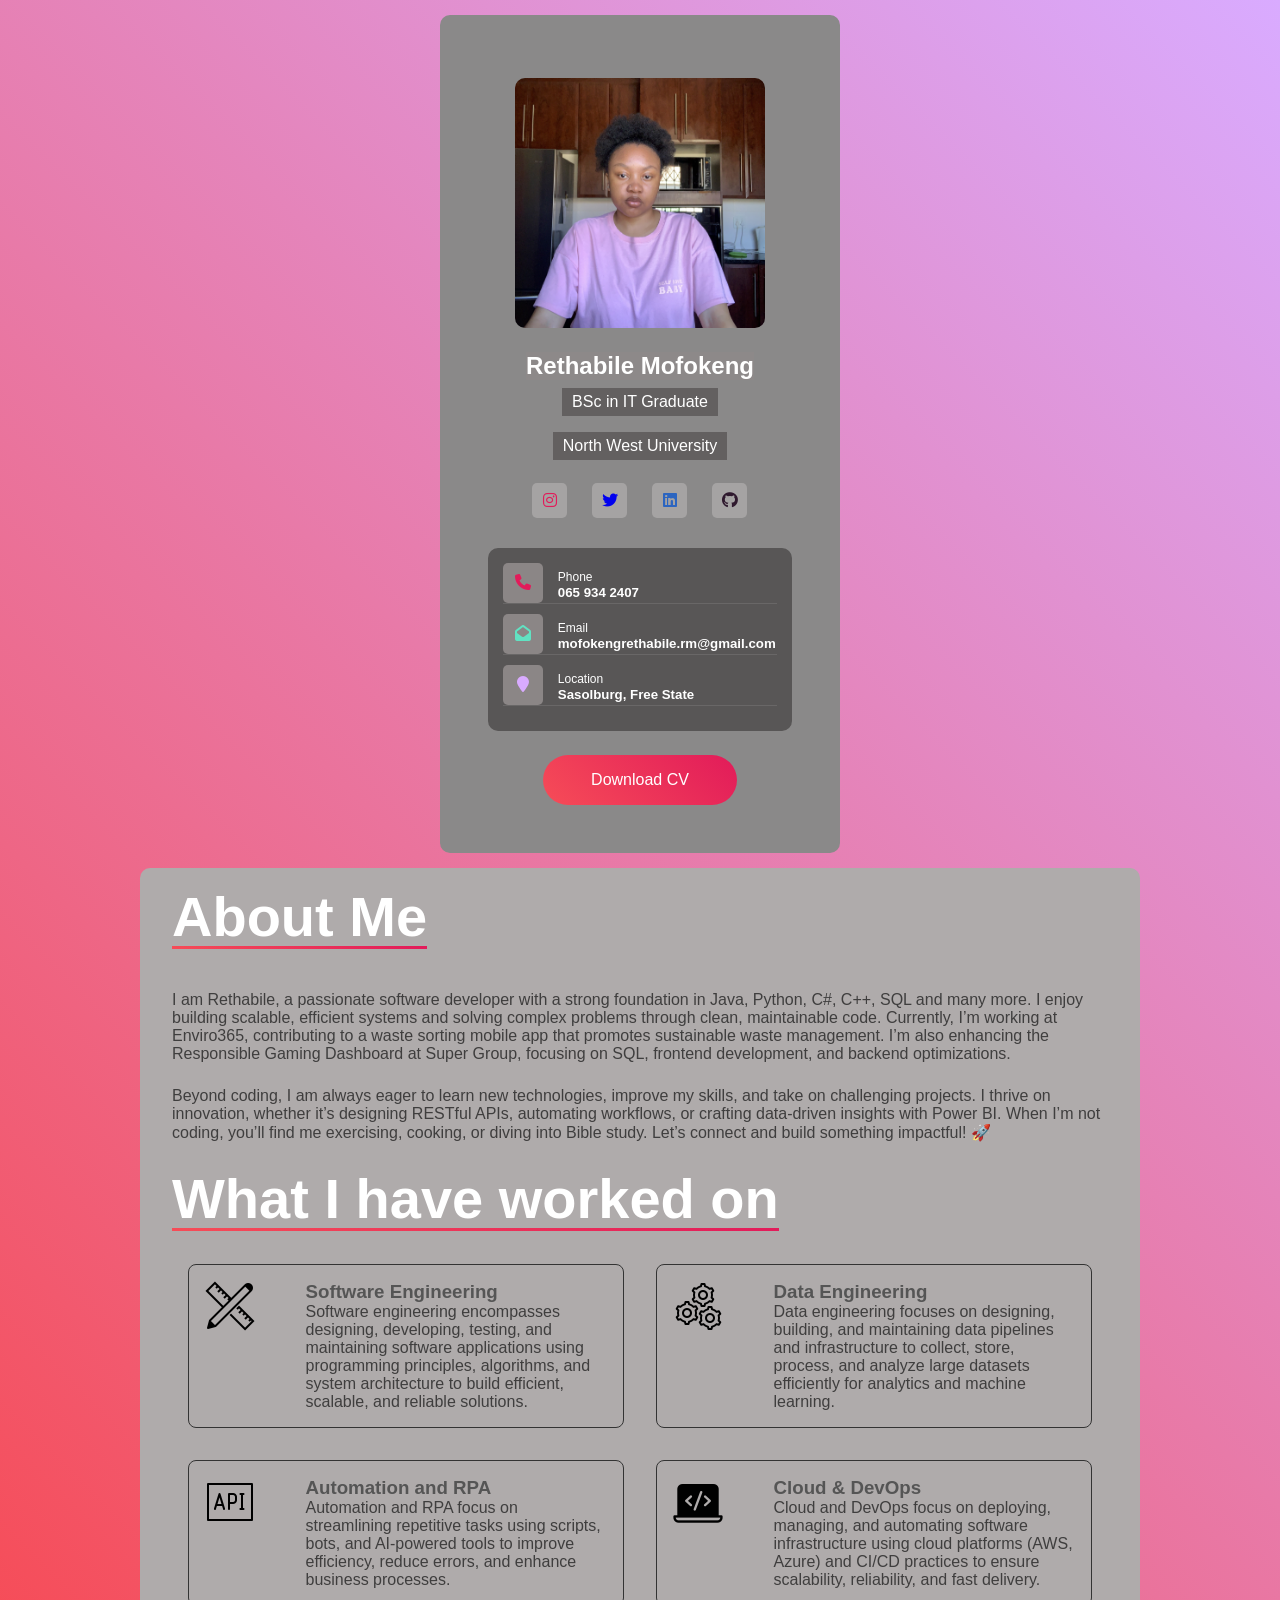
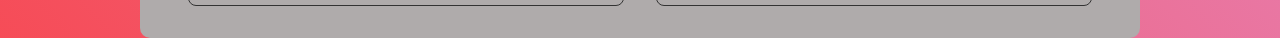
<file: index.html>
<!DOCTYPE html>
<html>
  <head>
    <meta charset="UTf-8" />
    <meta name="viewport" content="width=device-width, initial-scale=1.0" />
    <title>Personal Portfolio</title>
    <link rel="stylesheet" href="https://cdnjs.cloudflare.com/ajax/libs/font-awesome/6.5.1/css/all.min.css" />
    <link rel="stylesheet" href="style.css" />
  </head>
  <body>
    <div class="container">
      <div class="portfolio-card">
        <div class="profile-card">
          <div class="profile-pic">
            <img src="images/image0.jpeg" alt="profile picture">
          </div>
          <div class="profile-details">
            <div class="intro">
              <h2>Rethabile Mofokeng</h2>
              <h4>BSc in IT Graduate</h4>
              <h4>North West University</h4>
              <div class="social">
                <div class="first">
                    <a href="https://instagram.com/__retha/" target="_blank">
                      <i class="fab fa-instagram"></i>
                    </a>
                    <span class="tooltip">Instagram</span>
                </div>
                <div class="second">
                    <a href="https://x.com/__retha_m/" target="_blank">
                      <i class="fab fa-twitter"></i>
                    </a>
                    <span class="tooltip">Twitter</span>
                </div>
                <div class="third">
                    <a href="https://linkedin.com/in/rethabile-mofokeng-b97956281" target="_blank">
                      <i class="fab fa-linkedin"></i>
                    </a>
                    <span class="tooltip">LinkedIn</span>
                </div>
                <div class="fourth">
                    <a href="https://github.com/Rethabile296" target="_blank">
                      <i class="fab fa-github"></i>
                    </a>
                    <span class="tooltip">GitHub</span>
                </div>
              </div>
            </div>
            <div class="contact-info">
              <div class="row">
                <div class="icon">
                  <a href="tel:+27659342407">
                    <i class="fa fa-phone first-icon"></i>
                  </a>
                </div>
                <div class="content">
                  <span>Phone</span>
                  <h5> 065 934 2407</a></h5>
                </div>
              </div>

              <div class="row">
                <div class="icon">
                  <a href="mailto: mofokengrethabile.rm@gmail.com">
                    <i class="fa fa-envelope-open second-icon"></i>
                  </a>
                </div>
                <div class="content">
                  <span>Email</span>
                  <h5>mofokengrethabile.rm@gmail.com</a></h5>
                </div>
              </div>

              <div class="row">
                <div class="icon">
                  <a href="https://www.google.com/maps/search/?api=1&query=Sasolburg,Free+State" target="_blank">
                    <i class="fa fa-map-marker third-icon"></i>
                  </a>
                </div>
                <div class="content">
                  <span>Location</span>
                  <h5>
                    Sasolburg, Free State
                    </a>
                  </h5>
                </div>
              </div>

            </div>
            <a href="CV/Resume.pdf" download="Resume.pdf">
              <button class="download-btn">Download CV</button>
            </a>
          </div>
        </div>
      </div>

      <div class="about">
        <h1>About Me</h1>
        <p>I am Rethabile, a passionate software developer with a strong foundation in Java, Python, C#, C++, SQL and many more. I enjoy building scalable, efficient systems and solving complex problems through clean, maintainable code. Currently, I’m working at Enviro365, contributing to a waste sorting mobile app that promotes sustainable waste management. I’m also enhancing the Responsible Gaming Dashboard at Super Group, focusing on SQL, frontend development, and backend optimizations.</p>
        <p>Beyond coding, I am always eager to learn new technologies, improve my skills, and take on challenging projects. I thrive on innovation, whether it’s designing RESTful APIs, automating workflows, or crafting data-driven insights with Power BI. When I’m not coding, you’ll find me exercising, cooking, or diving into Bible study. Let’s connect and build something impactful! 🚀</p>
        
        <h1>What I have worked on</h1>

        <div class="work">
          <div class="workbox">
            <div class="icon">
              <img src="images/ui-ux.png">
            </div>
            <div class="desc">
              <h3>Software Engineering</h3>
              <p>Software engineering encompasses designing, developing, testing, and maintaining software applications using programming principles, algorithms, and system architecture to build efficient, scalable, and reliable solutions.</p>
            </div>
          </div>

          <div class="workbox">
            <div class="icon">
              <img src="images/app-dev.png">
            </div>
            <div class="desc">
              <h3>Data Engineering</h3>
              <p>Data engineering focuses on designing, building, and maintaining data pipelines and infrastructure to collect, store, process, and analyze large datasets efficiently for analytics and machine learning.</p>
            </div>
          </div>

          <div class="workbox">
            <div class="icon">
              <img src="images/api.png">
            </div>
            <div class="desc">
              <h3>Automation and RPA</h3>
              <p>Automation and RPA focus on streamlining repetitive tasks using scripts, bots, and AI-powered tools to improve efficiency, reduce errors, and enhance business processes.</p>
            </div>
          </div>  

          <div class="workbox">
            <div class="icon">
            <img src="images/web-dev.png">
            </div>
            <div class="desc">
              <h3>Cloud & DevOps</h3>
              <p>Cloud and DevOps focus on deploying, managing, and automating software infrastructure using cloud platforms (AWS, Azure) and CI/CD practices to ensure scalability, reliability, and fast delivery.</p>
            </div>
          </div>

        </div>

      </div>

    </div>
  </body>
</html>
</file>
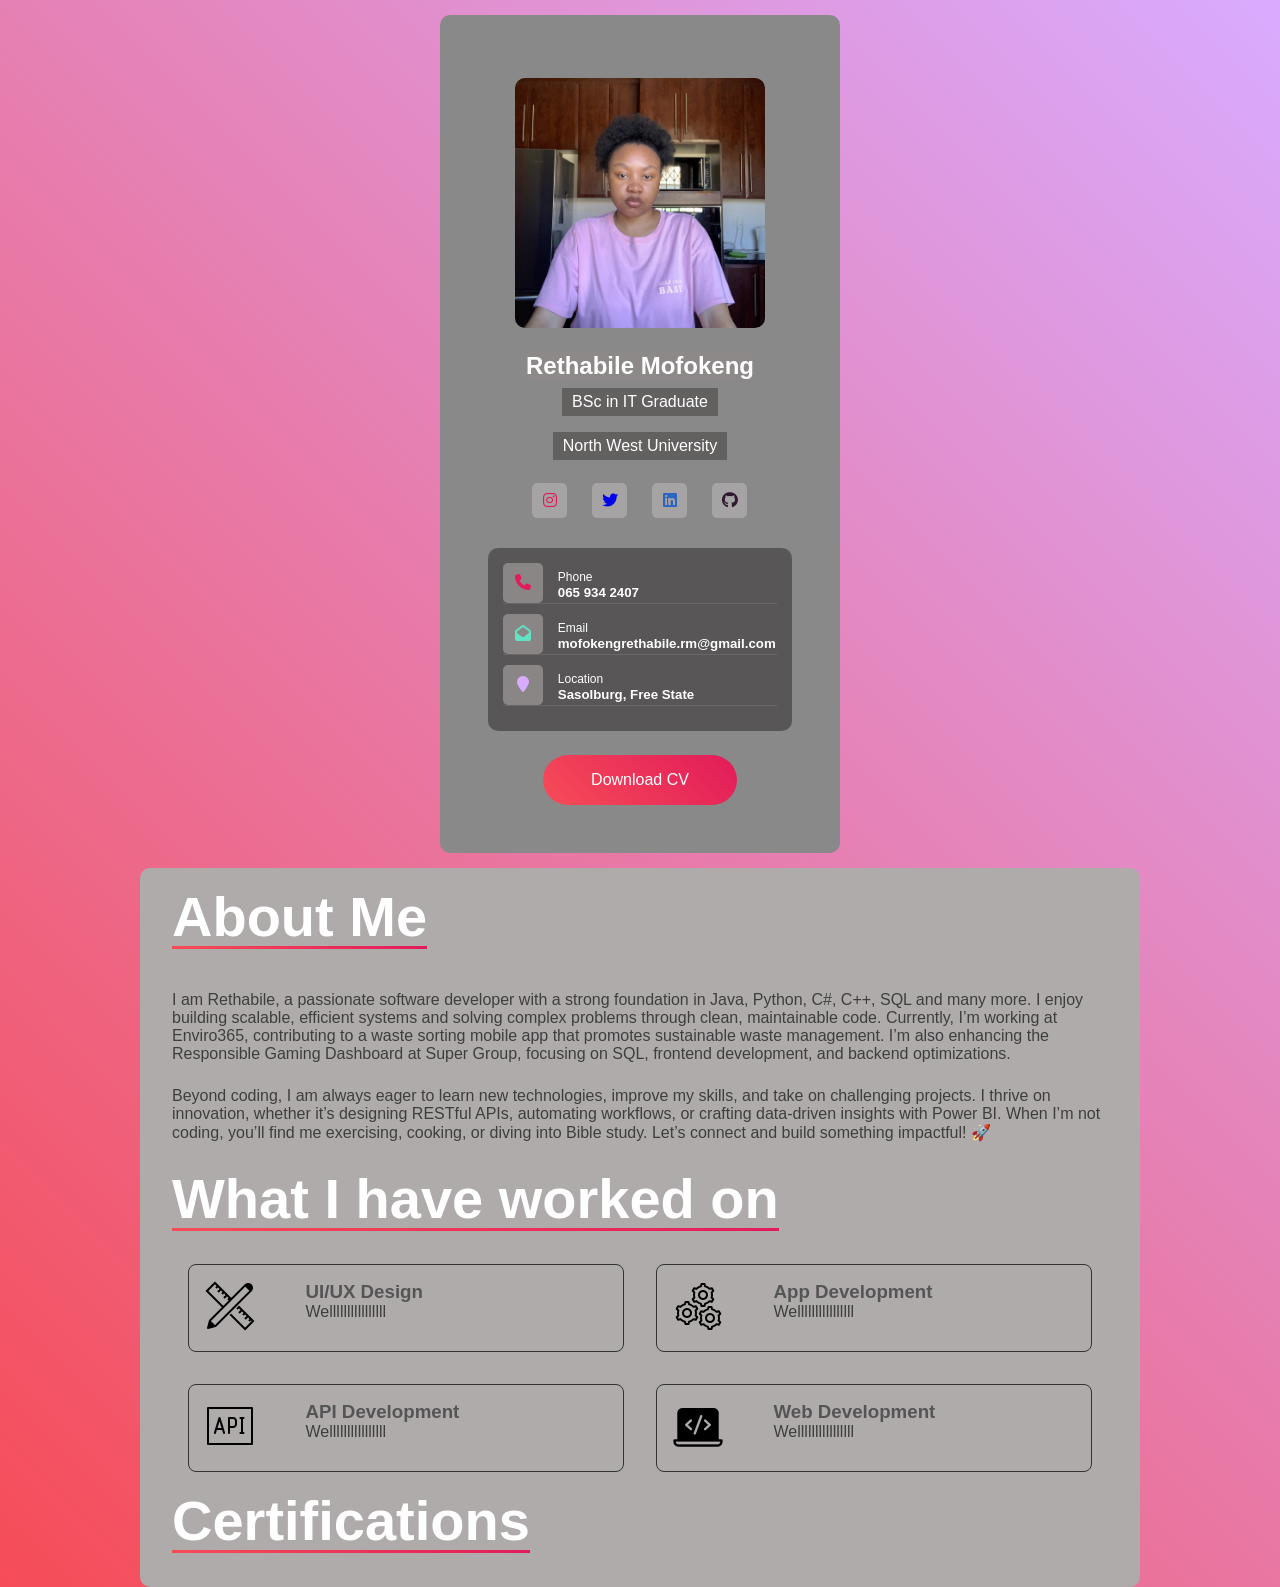
<file: Portfolio/index.html>
<!DOCTYPE html>
<html>
  <head>
    <meta charset="UTf-8" />
    <meta name="viewport" content="width=device-width, initial-scale=1.0" />
    <title>Personal Portfolio</title>
    <link rel="stylesheet" href="https://cdnjs.cloudflare.com/ajax/libs/font-awesome/6.5.1/css/all.min.css" />
    <link rel="stylesheet" href="style.css" />
  </head>
  <body>
    <div class="container">
      <div class="portfolio-card">
        <div class="profile-card">
          <div class="profile-pic">
            <img src="images/image0.jpeg" alt="profile picture">
          </div>
          <div class="profile-details">
            <div class="intro">
              <h2>Rethabile Mofokeng</h2>
              <h4>BSc in IT Graduate</h4>
              <h4>North West University</h4>
              <div class="social">
                <div class="first">
                    <a href="https://instagram.com/__retha/" target="_blank">
                      <i class="fab fa-instagram"></i>
                    </a>
                    <span class="tooltip">Instagram</span>
                </div>
                <div class="second">
                    <a href="https://x.com/__retha_m/" target="_blank">
                      <i class="fab fa-twitter"></i>
                    </a>
                    <span class="tooltip">Twitter</span>
                </div>
                <div class="third">
                    <a href="https://linkedin.com/in/rethabile-mofokeng-b97956281" target="_blank">
                      <i class="fab fa-linkedin"></i>
                    </a>
                    <span class="tooltip">LinkedIn</span>
                </div>
                <div class="fourth">
                    <a href="https://github.com/Rethabile296" target="_blank">
                      <i class="fab fa-github"></i>
                    </a>
                    <span class="tooltip">GitHub</span>
                </div>
              </div>
            </div>
            <div class="contact-info">
              <div class="row">
                <div class="icon">
                  <a href="tel:+27659342407">
                    <i class="fa fa-phone first-icon"></i>
                  </a>
                </div>
                <div class="content">
                  <span>Phone</span>
                  <h5> 065 934 2407</a></h5>
                </div>
              </div>

              <div class="row">
                <div class="icon">
                  <a href="mailto: mofokengrethabile.rm@gmail.com">
                    <i class="fa fa-envelope-open second-icon"></i>
                  </a>
                </div>
                <div class="content">
                  <span>Email</span>
                  <h5>mofokengrethabile.rm@gmail.com</a></h5>
                </div>
              </div>

              <div class="row">
                <div class="icon">
                  <a href="https://www.google.com/maps/search/?api=1&query=Sasolburg,Free+State" target="_blank">
                    <i class="fa fa-map-marker third-icon"></i>
                  </a>
                </div>
                <div class="content">
                  <span>Location</span>
                  <h5>
                    Sasolburg, Free State
                    </a>
                  </h5>
                </div>
              </div>

            </div>
            <a href="CV/Resume.pdf" download="Resume.pdf">
              <button class="download-btn">Download CV</button>
            </a>
          </div>
        </div>
      </div>

      <div class="about">
        <h1>About Me</h1>
        <p>I am Rethabile, a passionate software developer with a strong foundation in Java, Python, C#, C++, SQL and many more. I enjoy building scalable, efficient systems and solving complex problems through clean, maintainable code. Currently, I’m working at Enviro365, contributing to a waste sorting mobile app that promotes sustainable waste management. I’m also enhancing the Responsible Gaming Dashboard at Super Group, focusing on SQL, frontend development, and backend optimizations.</p>
        <p>Beyond coding, I am always eager to learn new technologies, improve my skills, and take on challenging projects. I thrive on innovation, whether it’s designing RESTful APIs, automating workflows, or crafting data-driven insights with Power BI. When I’m not coding, you’ll find me exercising, cooking, or diving into Bible study. Let’s connect and build something impactful! 🚀</p>
        <h1>What I have worked on</h1>
        <div class="work">

          <div class="workbox">
            <div class="icon">
              <img src="images/ui-ux.png">
            </div>
            <div class="desc">
              <h3>UI/UX Design</h3>
              <p>Wellllllllllllllll</p>
            </div>
          </div>

          <div class="workbox">
            <div class="icon">
              <img src="images/app-dev.png">
            </div>
            <div class="desc">
              <h3>App Development</h3>
              <p>Wellllllllllllllll</p>
            </div>
          </div>

          <div class="workbox">
            <div class="icon">
              <img src="images/api.png">
            </div>
            <div class="desc">
              <h3>API Development</h3>
              <p>Wellllllllllllllll</p>
            </div>
          </div>  

          <div class="workbox">
            <div class="icon">
            <img src="images/web-dev.png">
            </div>
            <div class="desc">
              <h3>Web Development</h3>
              <p>Wellllllllllllllll</p>
            </div>
          </div>
        </div>
        <h1>Certifications</h1>
      </div>
    </div>
  </body>
</html>
</file>
<file: style.css>
@import url("https://fonts.googleapis.com/css2?family=Poppins:wght@100;200;300;400;500;600;700;800;900&display=swap");

* {
  margin: 0;
  padding: 0;
  bottom: 0;
  box-sizing: border-box;
  font-family: Popping, sans-serif;
}

:root {
  --purple:#2f192e;
  --purple-light:#30192d;
  --dark-blue:#012677;
  --blue:#2c65c0;
  --light-blue:#005bc5;
  --dark-pink:#f64c57;
  --dark-magenta:#e21b5a;
  --light-green:#61e2c2;
  --light-purple:#d9abff;
}

body {
  background: linear-gradient(45deg, var(--dark-pink), var(--light-purple));
}

.profile-pic img {
  width: 250px;
  height: 250px;
  border-radius: 10px;
}

.first i {
  color: var(--dark-magenta);
}
.second i {
  color: var(--sky-blue);
}
.third i {
 color: var(--blue);
}
.fourth i {
  color: var(--purple);
}

.social {
  display: flex;
  gap: 15px;
}

.first, .second, .third, .fourth {
  position: relative;
  display: inline-block;
}

.tooltip {
  opacity: 0; 
  position: absolute;
  background-color: gray;
  color: white;
  padding: 4px 8px;
  border-radius: 2px;
  font-size: 12px;
  bottom: -30px;
  left: 50%;
  transform: translateX(-50%);
  transition: opacity 0.2s ease-in-out;
  white-space: nowrap;
  z-index: 1000;
  pointer-events: none;
}

.first:hover .tooltip,
.second:hover .tooltip,
.third:hover .tooltip,
.fourth:hover .tooltip {
  opacity: 1;
}


.first-icon {
  color: var(--dark-magenta);
}
.second-icon {
  color: var(--light-green);
}
.third-icon {
  color: var(--light-purple);
}

.content span,
.content h5,
.content h5 a {
  color: white;
  text-decoration: none;
  transition: color 0.3s ease-in-out;
}

.container{
  display: flex;
  justify-content: space-around;
  align-items: center;
  min-height: 100%;
  width: 100%;
  flex-wrap: wrap;
  position: relative;
}

.profile-card {
  background: #8a8989;
  width: 400px;
  padding: 3rem;
  border-radius: 10px;
  min-height: 400px;
  position: relative;
  color: white;
  margin: 15px;
  display: flex;
  align-items: center;
  justify-content: space-between;
  flex-direction: column;
}

.profile-card .profile-pic {
  margin-top: 15px;
  overflow: hidden;
}

.profile-card .profile-details {
  display: flex;
  flex-direction: column;
  justify-content: flex-start;
  align-items: center;
  width: 100%;
}

.profile-details .intro {
  display: flex;
  justify-content: center;
  align-items: center;
  flex-direction: column;
}

.intro h2 {
  margin-top: 20px;
  background: rgb(141, 137, 137);
}

.intro h4 {
  background: #636060;
  font-weight: 400;
  border: 4px;
  padding: 5px 10px;
  margin: 8px;
}

.intro .social {
  margin-top: 10px;
  margin-bottom: 25px;
}

.intro .social i {
  background-color: #a5a3a3;
  font-size: 16px;
  margin: 5px;
  height: 35px;
  width: 35px;
  line-height: 35px;
  text-align: center;
  border-radius: 5px;
  transition: 0.4s;
}

.intro .social i:hover {
  transform: scale(1.2);
  border: 1px solid rgba(255, 255, 255, 0.3);
}

.contact-info {
  background-color: #585656;
  padding: 15px;
  border-radius: 10px;
  width: 100%;
}

.contact-info .row {
  display: flex;
  justify-content: space-between;
  align-items: center;
  border-bottom: 1px solid rgba(173, 172, 172, 0.2);
  margin-bottom: 10px;
}

.contact-info .row .icon {
  height: 40px;
  width: 40px;
  line-height: 40px;
  border-radius: 5px;
  background-color: #8b8686;
  text-align: center;
  transition: 0.5s;
  cursor: pointer;
}

.row .icon:hover {
  transform: scale(1.5);
  border: 1px solid rgba(255, 255, 255, 0.1);
}

.row .content {
  min-width: 80%;
}

.row .content span {
  font-size: 12px;
}

.download-btn {
  background: linear-gradient(45deg, #f64c57, #e21b5a );
  color: white;
  padding: 1rem 3rem;
  border-radius: 30px;
  border: none;
  margin-top: 1.5rem;
  font-size: 16px;
  font-weight: 500;
  cursor: pointer;
  transition: 0.3s;
}

.download-btn:hover {
  transform: scale(1.1);
}

.about {
  background-color: rgb(175, 171, 171);
  max-width: 1000px;
  padding: 1rem 2rem;
  border-radius: 10px;
}

.about h1{
  color: white;
  margin-bottom: 1.1rem;
  position: relative;
  display: inline-block;
  font-size: 3.5rem;
}

.about h1::before {
  position: absolute;
  content: '';
  bottom: 0;
  left: 0;
  width: 100%;
  height: 3px;
  background: linear-gradient(45deg, #f64c57, #e21b5a);
}

.about h2 {
  color: white;
  font-size: 2rem;
  margin: 1.5rem 0;
}

.about p {
  color: rgb(63, 62, 62);
  margin: 1.5rem 0;
}

.about .work {
  display: grid;
  grid-template-columns: 1fr 1fr;
  grid-template-rows: auto;
}

.about .workbox{
  display: flex;
  justify-content: space-between;
  border-radius: 8px;
  border: 1px solid #333;
  padding: 1rem;
  margin: 1rem;
}

.work .workbox {
  display: flex;
  justify-content: space-between;
  border-radius: 8px;
  border: 1px solid #333;
  padding: 1rem;
  margin: 1rem;
}

.work .workbox .desc {
  width: 75%;
  color: #555;
}

.work .workbox .h3 {
  color: white;
  margin-bottom: 3px;
}

.workbox .desc p {
  margin: 0;
}

@media screen and (max-width:768px) {
  .about {
    width: 100%;
    max-width: 400px;
    padding: 1rem;
    margin: 1rem;
  }

  .about h1 {
    font-size: 2.2rem;
  }

  .about .work{
    grid-template-columns: repeat(1,1fr);
    grid-template-rows: repeat(4, auto);
  }

  .tooltip {
    display: none;
  }
   
}
</file>
<file: Portfolio/style.css>
@import url("https://fonts.googleapis.com/css2?family=Poppins:wght@100;200;300;400;500;600;700;800;900&display=swap");

* {
  margin: 0;
  padding: 0;
  bottom: 0;
  box-sizing: border-box;
  font-family: Popping, sans-serif;
}

:root {
  --purple:#2f192e;
  --purple-light:#30192d;
  --dark-blue:#012677;
  --blue:#2c65c0;
  --light-blue:#005bc5;
  --dark-pink:#f64c57;
  --dark-magenta:#e21b5a;
  --light-green:#61e2c2;
  --light-purple:#d9abff;
}

body {
  background: linear-gradient(45deg, var(--dark-pink), var(--light-purple));
}

.profile-pic img {
  width: 250px;
  height: 250px;
  border-radius: 10px;
}

.first i {
  color: var(--dark-magenta);
}
.second i {
  color: var(--sky-blue);
}
.third i {
 color: var(--blue);
}
.fourth i {
  color: var(--purple);
}

.social {
  display: flex;
  gap: 15px;
}

.first, .second, .third, .fourth {
  position: relative;
  display: inline-block;
}

.tooltip {
  opacity: 0; 
  position: absolute;
  background-color: gray;
  color: white;
  padding: 4px 8px;
  border-radius: 2px;
  font-size: 12px;
  bottom: -30px;
  left: 50%;
  transform: translateX(-50%);
  transition: opacity 0.2s ease-in-out;
  white-space: nowrap;
  z-index: 1000;
  pointer-events: none;
}

.first:hover .tooltip,
.second:hover .tooltip,
.third:hover .tooltip,
.fourth:hover .tooltip {
  opacity: 1;
}


.first-icon {
  color: var(--dark-magenta);
}
.second-icon {
  color: var(--light-green);
}
.third-icon {
  color: var(--light-purple);
}

.content span,
.content h5,
.content h5 a {
  color: white;
  text-decoration: none;
  transition: color 0.3s ease-in-out;
}

.container{
  display: flex;
  justify-content: space-around;
  align-items: center;
  min-height: 100%;
  width: 100%;
  flex-wrap: wrap;
  position: relative;
}

.profile-card {
  background: #8a8989;
  width: 400px;
  padding: 3rem;
  border-radius: 10px;
  min-height: 400px;
  position: relative;
  color: white;
  margin: 15px;
  display: flex;
  align-items: center;
  justify-content: space-between;
  flex-direction: column;
}

.profile-card .profile-pic {
  margin-top: 15px;
  overflow: hidden;
}

.profile-card .profile-details {
  display: flex;
  flex-direction: column;
  justify-content: flex-start;
  align-items: center;
  width: 100%;
}

.profile-details .intro {
  display: flex;
  justify-content: center;
  align-items: center;
  flex-direction: column;
}

.intro h2 {
  margin-top: 20px;
  background: rgb(141, 137, 137);
}

.intro h4 {
  background: #636060;
  font-weight: 400;
  border: 4px;
  padding: 5px 10px;
  margin: 8px;
}

.intro .social {
  margin-top: 10px;
  margin-bottom: 25px;
}

.intro .social i {
  background-color: #a5a3a3;
  font-size: 16px;
  margin: 5px;
  height: 35px;
  width: 35px;
  line-height: 35px;
  text-align: center;
  border-radius: 5px;
  transition: 0.4s;
}

.intro .social i:hover {
  transform: scale(1.2);
  border: 1px solid rgba(255, 255, 255, 0.3);
}

.contact-info {
  background-color: #585656;
  padding: 15px;
  border-radius: 10px;
  width: 100%;
}

.contact-info .row {
  display: flex;
  justify-content: space-between;
  align-items: center;
  border-bottom: 1px solid rgba(173, 172, 172, 0.2);
  margin-bottom: 10px;
}

.contact-info .row .icon {
  height: 40px;
  width: 40px;
  line-height: 40px;
  border-radius: 5px;
  background-color: #8b8686;
  text-align: center;
  transition: 0.5s;
  cursor: pointer;
}

.row .icon:hover {
  transform: scale(1.5);
  border: 1px solid rgba(255, 255, 255, 0.1);
}

.row .content {
  min-width: 80%;
}

.row .content span {
  font-size: 12px;
}

.download-btn {
  background: linear-gradient(45deg, #f64c57, #e21b5a );
  color: white;
  padding: 1rem 3rem;
  border-radius: 30px;
  border: none;
  margin-top: 1.5rem;
  font-size: 16px;
  font-weight: 500;
  cursor: pointer;
  transition: 0.3s;
}

.download-btn:hover {
  transform: scale(1.1);
}

.about {
  background-color: rgb(175, 171, 171);
  max-width: 1000px;
  padding: 1rem 2rem;
  border-radius: 10px;
}

.about h1{
  color: white;
  margin-bottom: 1.1rem;
  position: relative;
  display: inline-block;
  font-size: 3.5rem;
}

.about h1::before {
  position: absolute;
  content: '';
  bottom: 0;
  left: 0;
  width: 100%;
  height: 3px;
  background: linear-gradient(45deg, #f64c57, #e21b5a);
}

.about h2 {
  color: white;
  font-size: 2rem;
  margin: 1.5rem 0;
}

.about p {
  color: rgb(63, 62, 62);
  margin: 1.5rem 0;
}

.about .work {
  display: grid;
  grid-template-columns: 1fr 1fr;
  grid-template-rows: auto;
}

.about .workbox {
  display: flex;
  justify-content: space-between;
  border-radius: 8px;
  border: 1px solid #333;
  padding: 1rem;
  margin: 1rem;
}

.work .workbox {
  display: flex;
  justify-content: space-between;
  border-radius: 8px;
  border: 1px solid #333;
  padding: 1rem;
  margin: 1rem;
}

.work .workbox .desc {
  width: 75%;
  color: #555;
}

.work .workbox .h3 {
  color: white;
  margin-bottom: 3px;
}

.workbox .desc p {
  margin: 0;
}

@media screen and (max-width:768px) {
  .about {
    width: 100%;
    max-width: 400px;
    padding: 1rem;
    margin: 1rem;
  }

  .about h1 {
    font-size: 2.2rem;
  }

  .about .work {
    grid-template-columns: repeat(1,1fr);
    grid-template-rows: repeat(4, auto);
  }

  .tooltip {
    display: none;
  }
   
}
</file>
